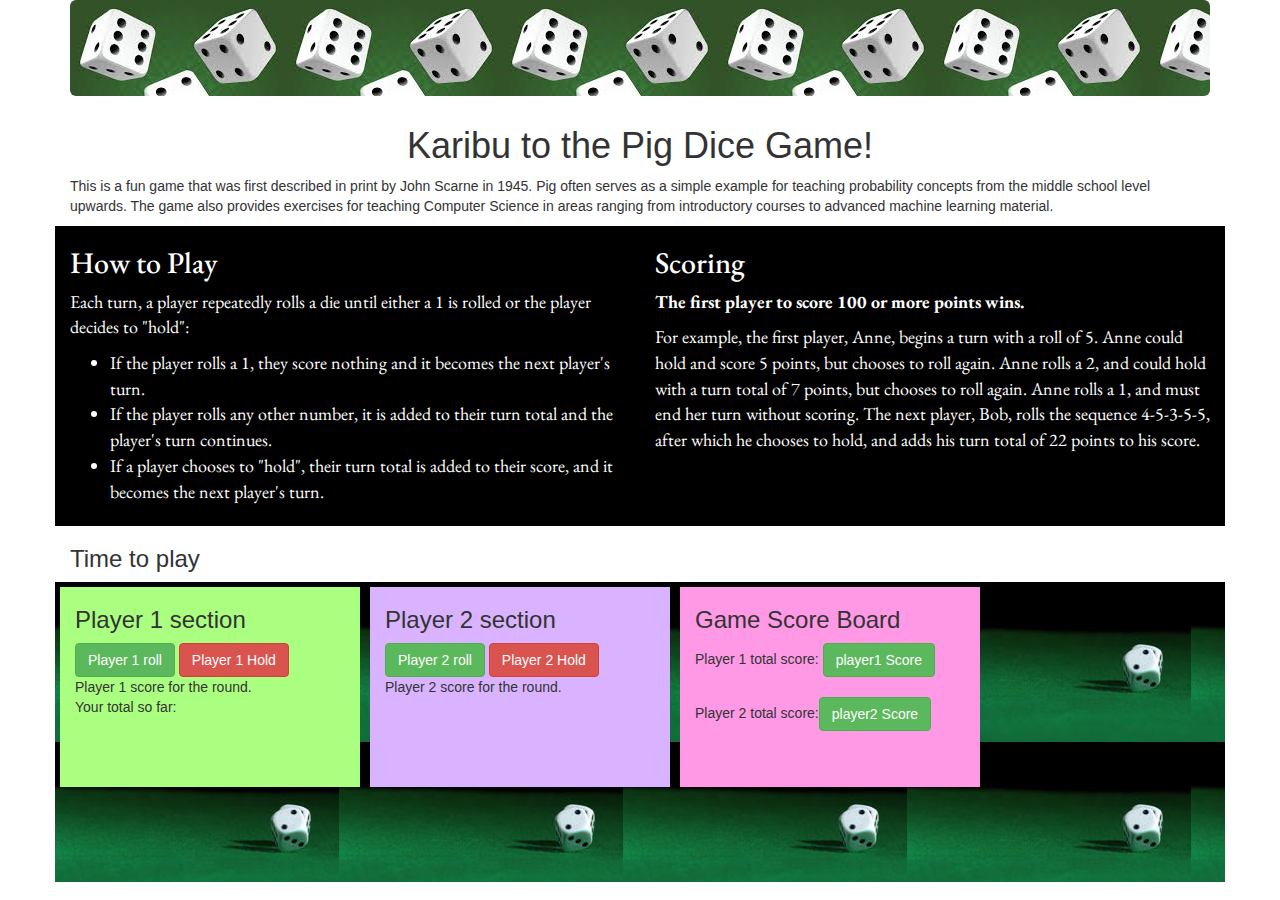
<file: index.html>
<!DOCTYPE html>
<html lang="en">
<head>
  <meta charset="UTF-8">
  <meta name="viewport" content="width=device-width, initial-scale=1.0">
  <meta http-equiv="X-UA-Compatible" content="ie=edge">
  <!-- <script src="js/scripts.js"></script> -->
  <link rel="stylesheet" type="text/css" href="css/styles.css">
  <link rel="stylesheet" type="text/css" href="css/bootstrap.css" >
  <link href="https://fonts.googleapis.com/css?family=EB+Garamond" rel="stylesheet">
  <script src="js/jquery-3.3.1.js"></script>
  <title>Pig-Dice Game</title>
</head>
<body>
  <div class="container">
    <div class="jumbotron" id="myJumbo"></div>
    <h1 id="headline">Karibu to the Pig Dice Game!</h1>
    <p>This is a fun game that was first described in print by John Scarne in 1945. Pig often serves as a simple example for teaching probability concepts from the middle school level upwards. The game also provides exercises for teaching Computer Science in areas ranging from introductory courses to advanced machine learning material.</p>
    <div class="row">
      <div class="col-md-6" id="rules">
        <h2>How to Play</h2>
        <p>Each turn, a player repeatedly rolls a die until either a 1 is rolled or the player decides to "hold":</p>
        <ul>
          <li>If the player rolls a 1, they score nothing and it becomes the next player's turn.</li>
          <li>If the player rolls any other number, it is added to their turn total and the player's turn continues.</li>
          <li>If a player chooses to "hold", their turn total is added to their score, and it becomes the next player's turn.</li>
        </ul>
      </div>
      <div class="col-md-6" id="scoring">
        <h2>Scoring</h2>
        <p><strong>The first player to score 100 or more points wins.</strong></p>
        <p>For example, the first player, Anne, begins a turn with a roll of 5. Anne could hold and score 5 points, but chooses to roll again. Anne rolls a 2, and could hold with a turn total of 7 points, but chooses to roll again. Anne rolls a 1, and must end her turn without scoring. The next player, Bob, rolls the sequence 4-5-3-5-5, after which he chooses to hold, and adds his turn total of 22 points to his score.</p>
      </div>
    </div>
    <h3 id="timeToPlay">Time to play</h3>
    <div class="row" id="playBoard">
      <div class="col-md-4" id="player1">
        <h3>Player 1 section</h3>
        <button type="button" id="p1buttonroll" class="btn btn-success"> Player 1 roll</button>
        <button type="button" class="btn btn-danger" id="dieHold">Player 1 Hold</button>
        <div>Player 1 score for the round.</div>
        <div id="scoreDisplay">

        </div>
        <div id="totalDisplay">
          Your total so far: 
        </div>
      </div>
      <div class="col-md-4" id="player2">
        <h3>Player 2 section</h3>
        <button type="button" id="p2buttonroll" class="btn btn-success"> Player 2 roll</button>
        <button type="button" class="btn btn-danger" id="dieHold2">Player 2 Hold</button>
      </button>
      <div>
        <div>Player 2 score for the round.</div>
        <div id="scoreDisplay2">

        </div>
        <div id="totalDisplay2">

        </div>
      </div>
    </div>
    <div class="col-md-4" id="scoresTally">
      <h3>Game Score Board</h3>
      <div>Player 1 total score: <button type="button" class="btn btn-success" id="P1TotalScore" onclick="print1()">player1 Score</button>
      </div>
      <br>
      <div>Player 2 total score:<button type="button" class="btn btn-success" id="P2TotalScore" onclick="getSum()">player2 Score</button>
      </div>
      <div class="newDice">

      </div>
    </div>
  </div>
  <script src="js/scripts2.js"></script>
  <div class="footer">

  </div>
</div>
</body>
</html>
</file>
<file: css/styles.css>
/* #rules, #scoring{
  font: 10px;
  font-family: 'Gill Sans', 'Gill Sans MT', Calibri, 'Trebuchet MS', sans-serif;
  padding: 20px;
  
} */

.col-md-6{
  font-family: 'EB Garamond', serif;
  background-color: black;
  color: white;
  font-size: large;
  border: cornsilk;
  height: 300px;
}
#myJumbo{
  background-image: url("../Images/dice3.jpg");
}
#player2{
  background-color:  #d9b3ff;
  height: 200px;
  margin: 5px;
  width:  300px;
}
#player1{
  background-color: #aaff80;
  height: 200px;
  margin: 5px;
  width:  300px;
}
#scoresTally{
  background-color: #ff99e6;
  height: 200px;
  margin: 5px;
  width:  300px;
}
#playBoard{
  height: 300px;
  background-image: url("../Images/bckgrd1.jpg");
  align: center;
}
#headline{
 text-align: center;
 align-content: center;
}
#timeToPlay{

}
</file>
